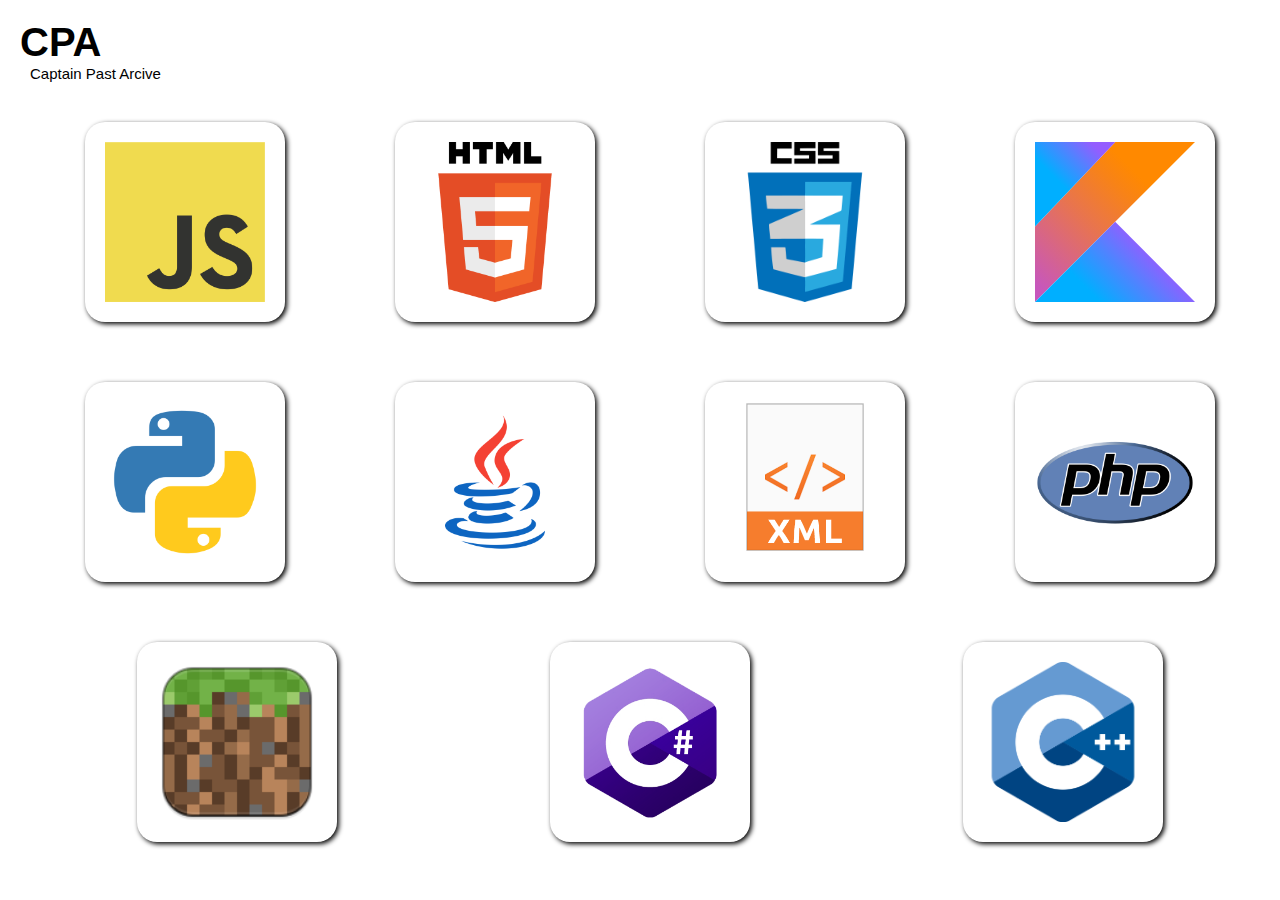
<file: content/home.html>
<!doctype html>
<!--HTML by Captainpast-->
<html lang="de" style="height:100%;">
  <head>
    <meta charset="UTF-8">
    <meta name="viewport" content="width=device-width, initial-scale=1.0">
    <link rel="stylesheet" href="./home.css">
  </head>
  <body>
    <h1 class="title">CPA</h1>
    <p class="subtitle">Captain Past Arcive</p>
    <div class="cardView">
      <div title="JavaScript" class="card" onclick="window.parent.postMessage({func:'loadWindow', params:'js'}, '*')">
        <img src="./../data/icons/js.png" alt="JS">
      </div>
      <div title="HTML" class="card" onclick="window.parent.postMessage({func:'loadWindow', params:'html'}, '*')">
        <img src="./../data/icons/html.png" alt="HTML">
      </div>
      <div title="CSS" class="card" onclick="window.parent.postMessage({func:'loadWindow', params:'css'}, '*')">
        <img src="./../data/icons/css.png" alt="CSS">
      </div>
      <div title="Kotlin" class="card" onclick="window.parent.postMessage({func:'loadWindow', params:'kotlin'}, '*')">
        <img src="./../data/icons/kotlin.svg" alt="Kotlin">
      </div>
      <div title="Python" class="card" onclick="window.parent.postMessage({func:'loadWindow', params:'python'}, '*')">
        <img src="./../data/icons/python.png" alt="Python">
      </div>
      <div title="Java" class="card" onclick="window.parent.postMessage({func:'loadWindow', params:'java'}, '*')">
        <img src="./../data/icons/java.webp" alt="Java">
      </div>
      <div title="XML" class="card" onclick="window.parent.postMessage({func:'loadWindow', params:'xml'}, '*')">
        <img src="./../data/icons/xml.png" alt="XML">
      </div>
      <div title="PHP" class="card" onclick="window.parent.postMessage({func:'loadWindow', params:'php'}, '*')">
        <img src="./../data/icons/php.png" alt="PHP">
      </div>
      <div title="MC function" class="card" onclick="window.parent.postMessage({func:'loadWindow', params:'minecraft'}, '*')">
        <img src="./../data/icons/minecraft.png" alt="Minecraft">
      </div>
      <div title="C#" class="card" onclick="window.parent.postMessage({func:'loadWindow', params:'csh'}, '*')">
        <img src="./../data/icons/csh.png" alt="C#">
      </div>
      <div title="C++" class="card" onclick="window.parent.postMessage({func:'loadWindow', params:'c++'}, '*')">
        <img src="./../data/icons/c++.png" alt="C++">
      </div>
    </div>
    <script>
      window.parent.postMessage({func:"sidebarClose"}, '*')
      window.parent.postMessage({func:"setTitle", params:"Home"}, '*')
    </script>
  </body>
</html>
</file>
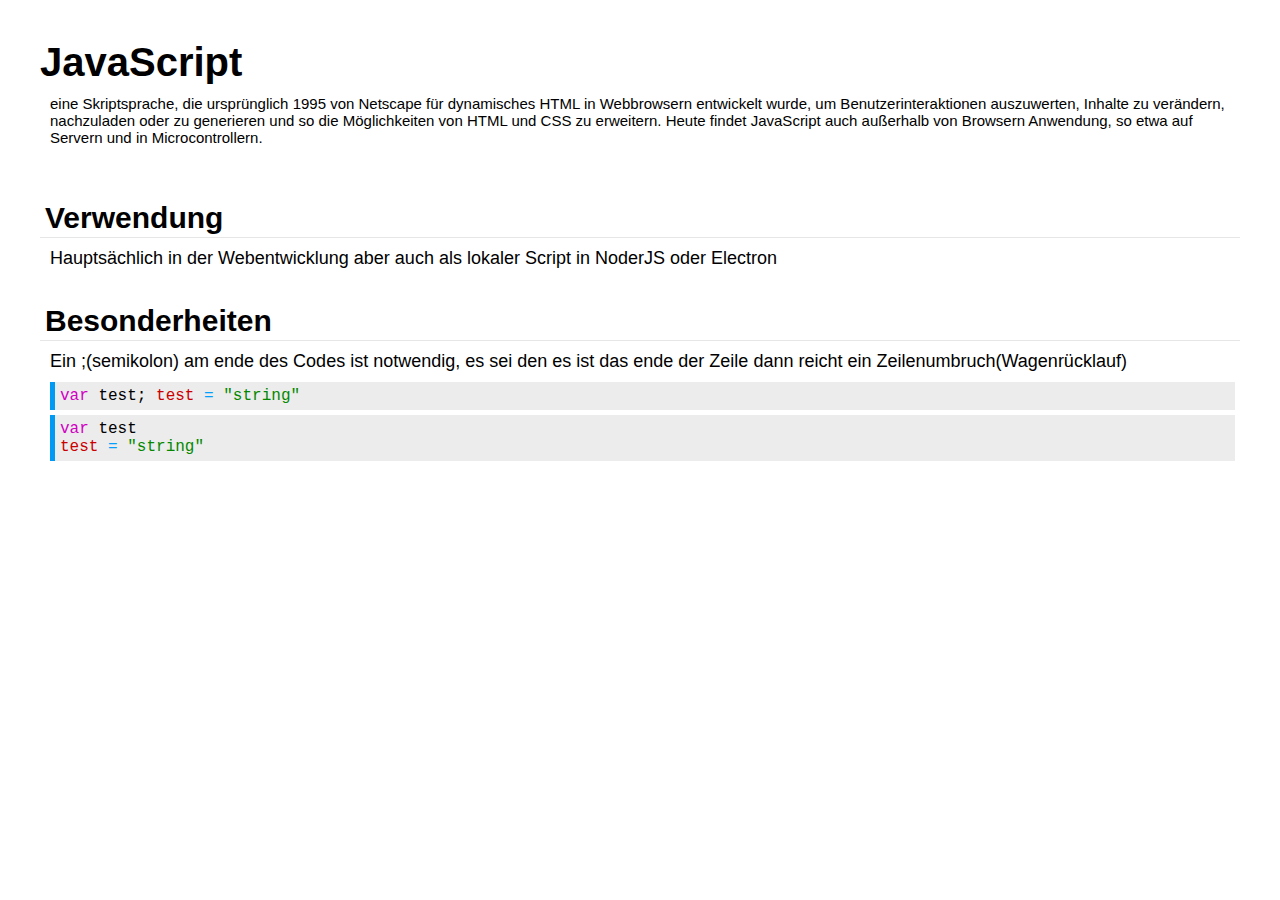
<file: content/js.html>
<!doctype html>
<!--HTML by Captainpast-->
<html lang="de" style="height:100%;">
  <head>
    <meta charset="UTF-8">
    <meta name="viewport" content="width=device-width, initial-scale=1.0">
    <link rel="stylesheet" href="./content.css">
    <script src="./content.js"></script>
    <title>JavaScript</title>
  </head>
  <body>
    <h1 class="title">JavaScript</h1>
    <p class="subtitle">eine Skriptsprache, die ursprünglich 1995 von Netscape für dynamisches HTML in Webbrowsern entwickelt wurde, um Benutzerinteraktionen auszuwerten, Inhalte zu verändern, nachzuladen oder zu generieren und so die Möglichkeiten von HTML und CSS zu erweitern. Heute findet JavaScript auch außerhalb von Browsern Anwendung, so etwa auf Servern und in Microcontrollern.</p>

    <h1>Verwendung</h1>
    <p>Hauptsächlich in der Webentwicklung aber auch als lokaler Script in NoderJS oder Electron</p>

    <h1>Besonderheiten</h1>
    <p>Ein ;(semikolon) am ende des Codes ist notwendig, es sei den es ist das ende der Zeile dann reicht ein Zeilenumbruch(Wagenrücklauf)</p>
    <code><span class="func">var</span> test; <span class="static">test</span> <span class="oper">=</span> <span class="string">"string"</span></code>
    <code>
      <span class="func">var</span> test <br>
       <span class="static">test</span> <span class="oper">=</span> <span class="string">"string"</span>
     </code>
  </body>
</html>
</file>
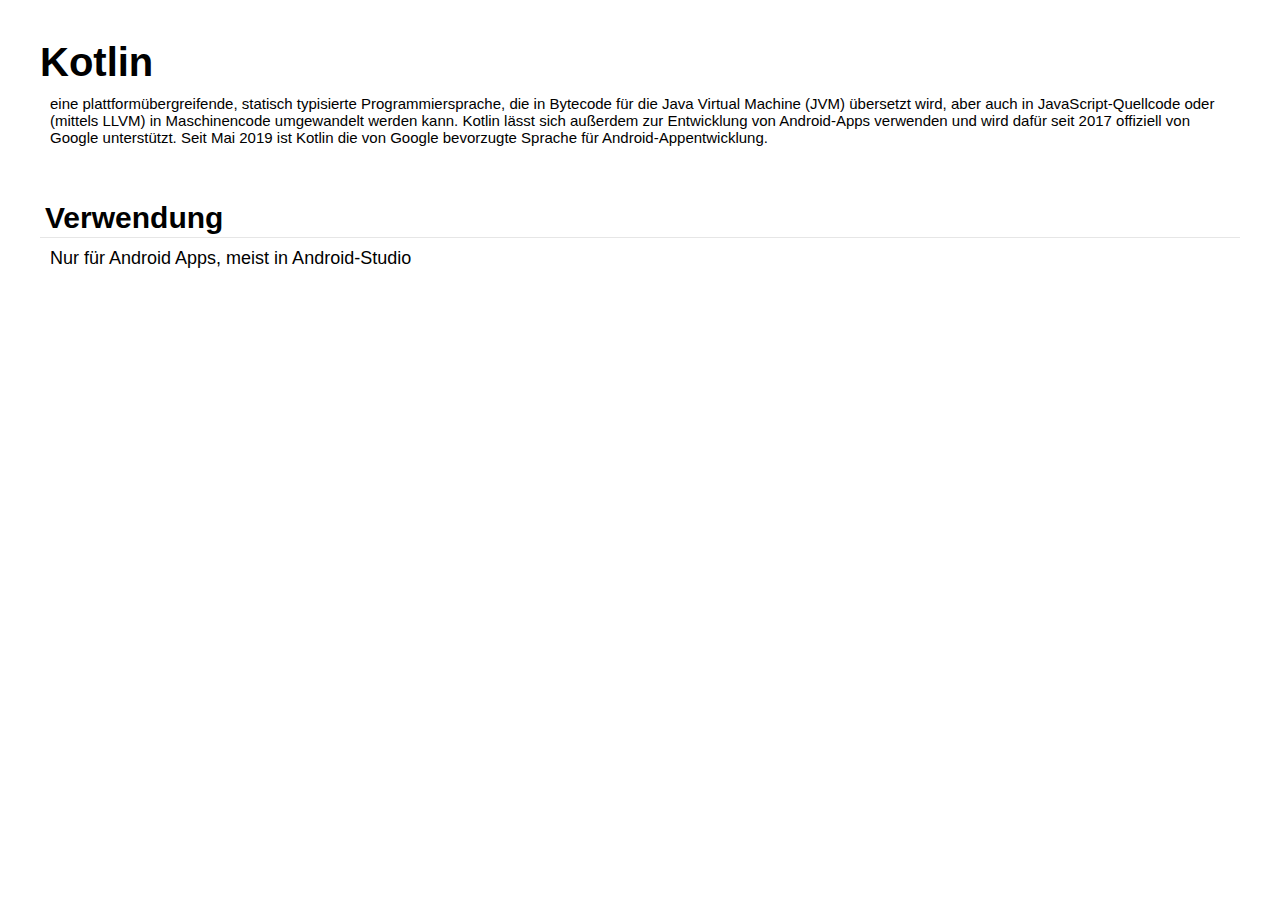
<file: content/kotlin.html>
<!doctype html>
<!--HTML by Captainpast-->
<html lang="de" style="height:100%;">
  <head>
    <meta charset="UTF-8">
    <meta name="viewport" content="width=device-width, initial-scale=1.0">
    <link rel="stylesheet" href="./content.css">
    <script src="./content.js"></script>
    <title>Kotlin</title>
  </head>
  <body>
    <h1 class="title">Kotlin</h1>
    <p class="subtitle">eine plattformübergreifende, statisch typisierte Programmiersprache, die in Bytecode für die Java Virtual Machine (JVM) übersetzt wird, aber auch in JavaScript-Quellcode oder (mittels LLVM) in Maschinencode umgewandelt werden kann. Kotlin lässt sich außerdem zur Entwicklung von Android-Apps verwenden und wird dafür seit 2017 offiziell von Google unterstützt. Seit Mai 2019 ist Kotlin die von Google bevorzugte Sprache für Android-Appentwicklung.</p>

    <h1>Verwendung</h1>
    <p>Nur für Android Apps, meist in Android-Studio</p>
  </body>
</html>
</file>
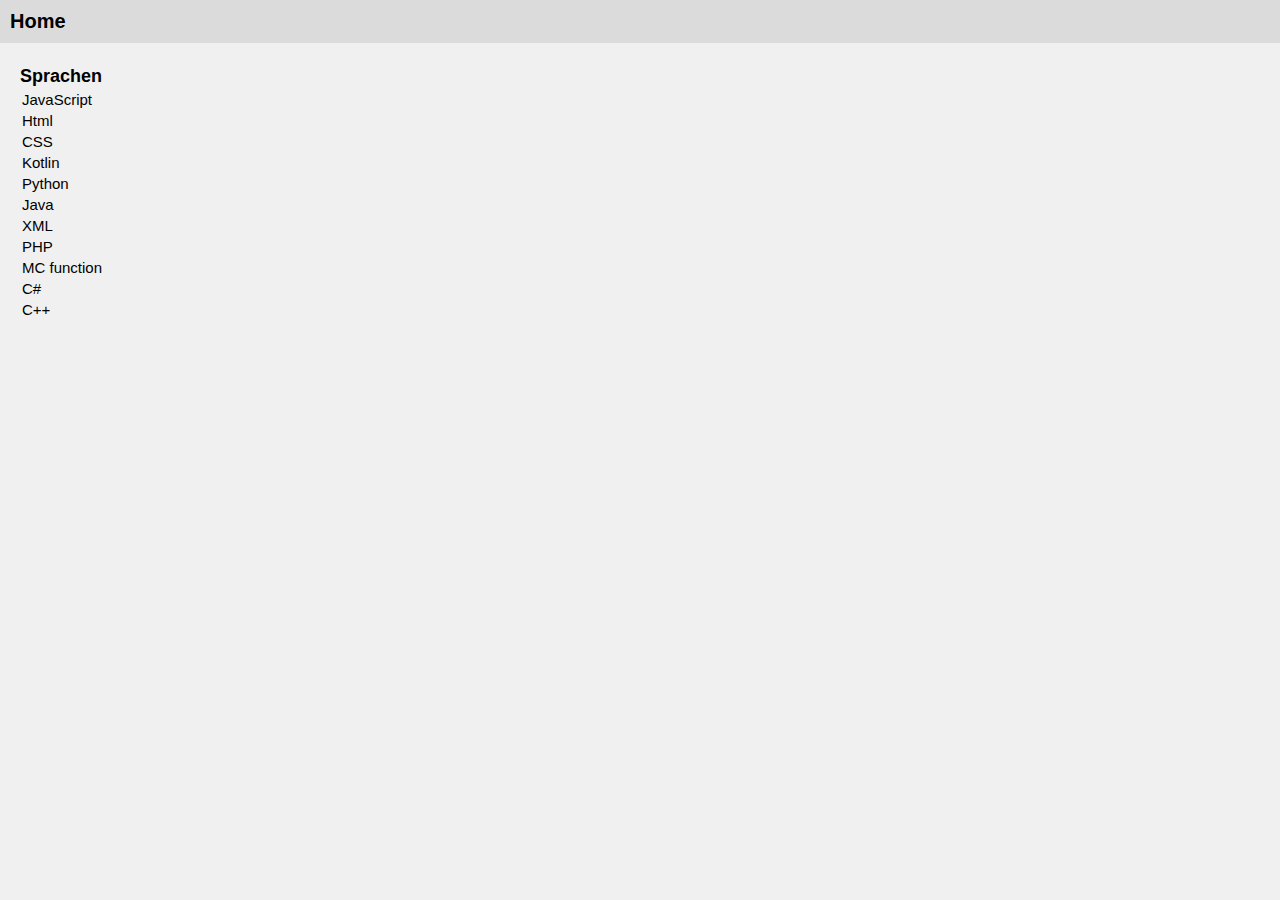
<file: sidebar/home.html>
<!doctype html>
<!--HTML by Captainpast-->
<html lang="de">
  <head>
    <meta charset="UTF-8">
    <meta name="viewport" content="width=device-width, initial-scale=1.0">
    <link rel="stylesheet" href="./sidebar.css">
    <script src="./sidebar.js"></script>
  </head>
  <body>
    <p class="back">Home</p>
    <div class="tabs">
      <h1>Sprachen</h1>
      <p onclick="loadWindow('js')">JavaScript</p>
      <p onclick="loadWindow('html')">Html</p>
      <p onclick="loadWindow('css')">CSS</p>
      <p onclick="loadWindow('kotlin')">Kotlin</p>
      <p onclick="loadWindow('python')">Python</p>
      <p onclick="loadWindow('java')">Java</p>
      <p onclick="loadWindow('xml')">XML</p>
      <p onclick="loadWindow('php')">PHP</p>
      <p onclick="loadWindow('minecraft')">MC function</p>
      <p onclick="loadWindow('csh')">C#</p>
      <p onclick="loadWindow('c++')">C++</p>
    </div>
  </body>
</html>
</file>
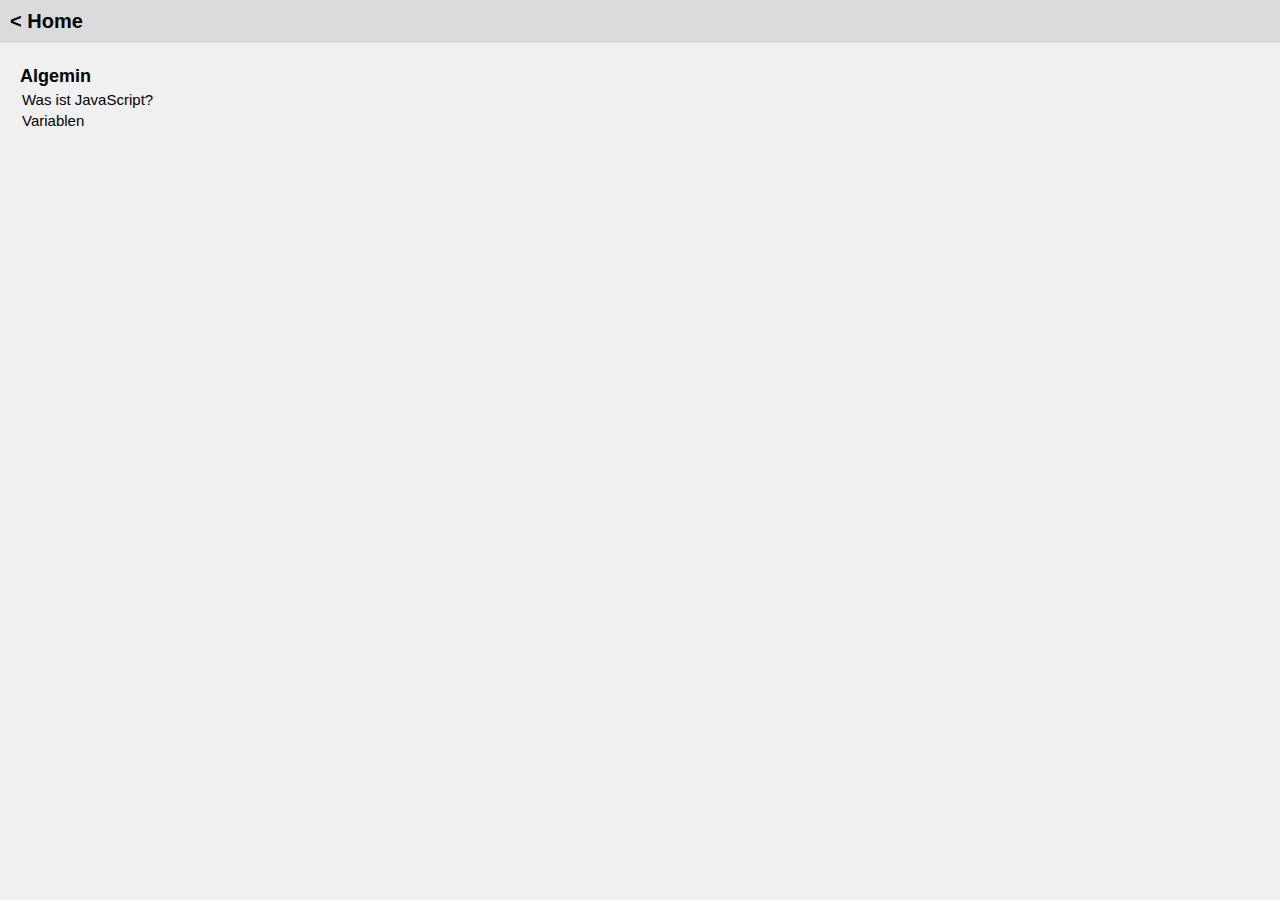
<file: sidebar/js.html>
<!doctype html>
<!--HTML by Captainpast-->
<html lang="de">
  <head>
    <meta charset="UTF-8">
    <meta name="viewport" content="width=device-width, initial-scale=1.0">
    <link rel="stylesheet" href="./sidebar.css">
    <script src="./sidebar.js"></script>
  </head>
  <body>
    <p class="back" onclick="window.parent.postMessage({func:'loadWindow', params:'home'}, '*')">< Home</p>
    <div class="tabs">
      <h1>Algemin</h1>
      <p onclick="loadWindow('js')">Was ist JavaScript?</p>
      <p onclick="loadWindow('js/variablen')">Variablen</p>
    </div>
  </body>
</html>
</file>
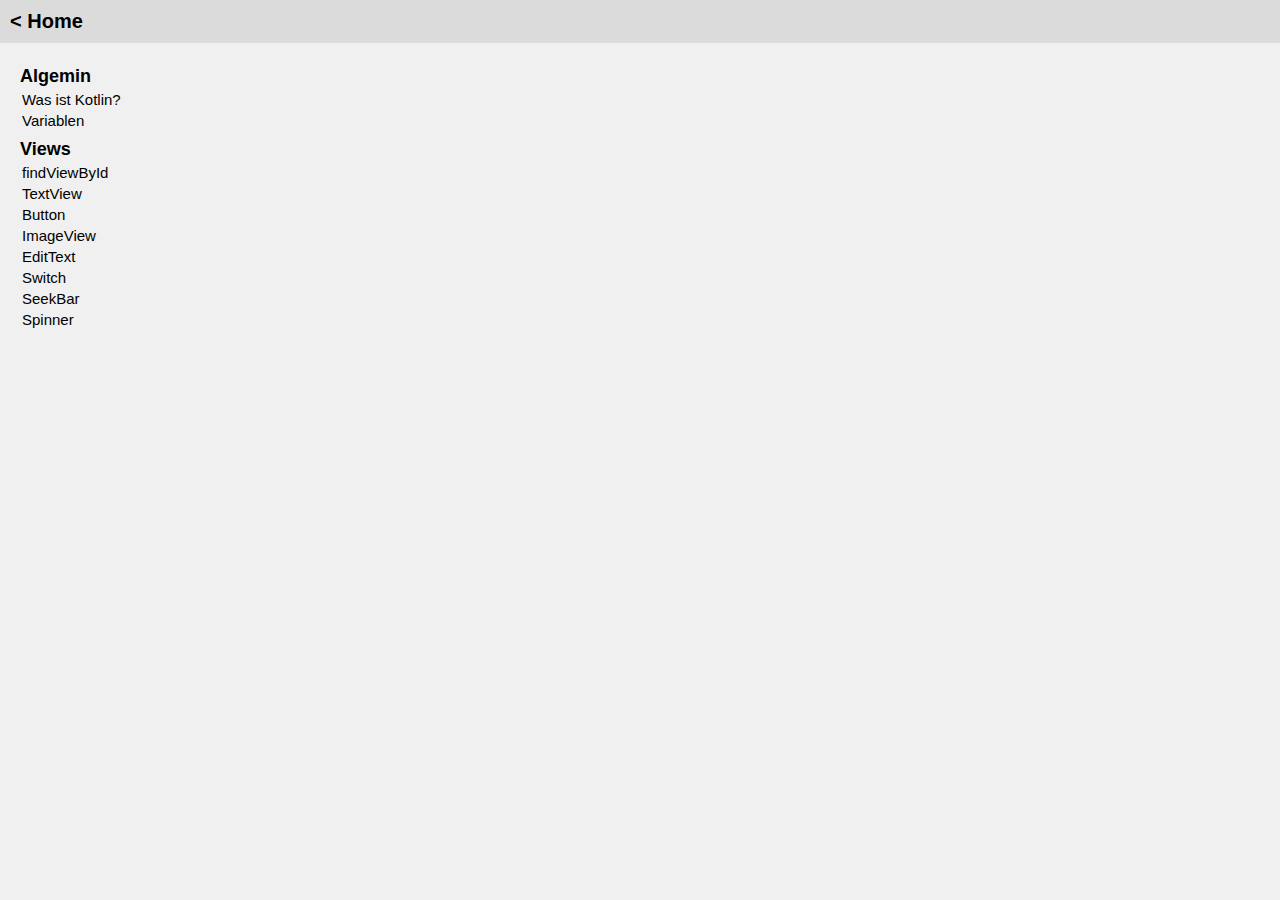
<file: sidebar/kotlin.html>
<!doctype html>
<!--HTML by Captainpast-->
<html lang="de">
  <head>
    <meta charset="UTF-8">
    <meta name="viewport" content="width=device-width, initial-scale=1.0">
    <link rel="stylesheet" href="./sidebar.css">
    <script src="./sidebar.js"></script>
  </head>
  <body>
    <p class="back" onclick="window.parent.postMessage({func:'loadWindow', params:'home'}, '*')">< Home</p>
    <div class="tabs">
      <h1>Algemin</h1>
      <p onclick="loadWindow('kotlin')">Was ist Kotlin?</p>
      <p onclick="loadWindow('kotlin/variablen')">Variablen</p>

      <h1>Views</h1>
      <p onclick="loadWindow('kotlin/findviewbyid')">findViewById</p>
      <p onclick="loadWindow('kotlin/textview')">TextView</p>
      <p onclick="loadWindow('kotlin/button')">Button</p>
      <p onclick="loadWindow('kotlin/imageview')">ImageView</p>
      <p onclick="loadWindow('kotlin/edittext')">EditText</p>
      <p onclick="loadWindow('kotlin/switch')">Switch</p>
      <p onclick="loadWindow('kotlin/seekbar')">SeekBar</p>
      <p onclick="loadWindow('kotlin/spinner')">Spinner</p>

    </div>
  </body>
</html>
</file>
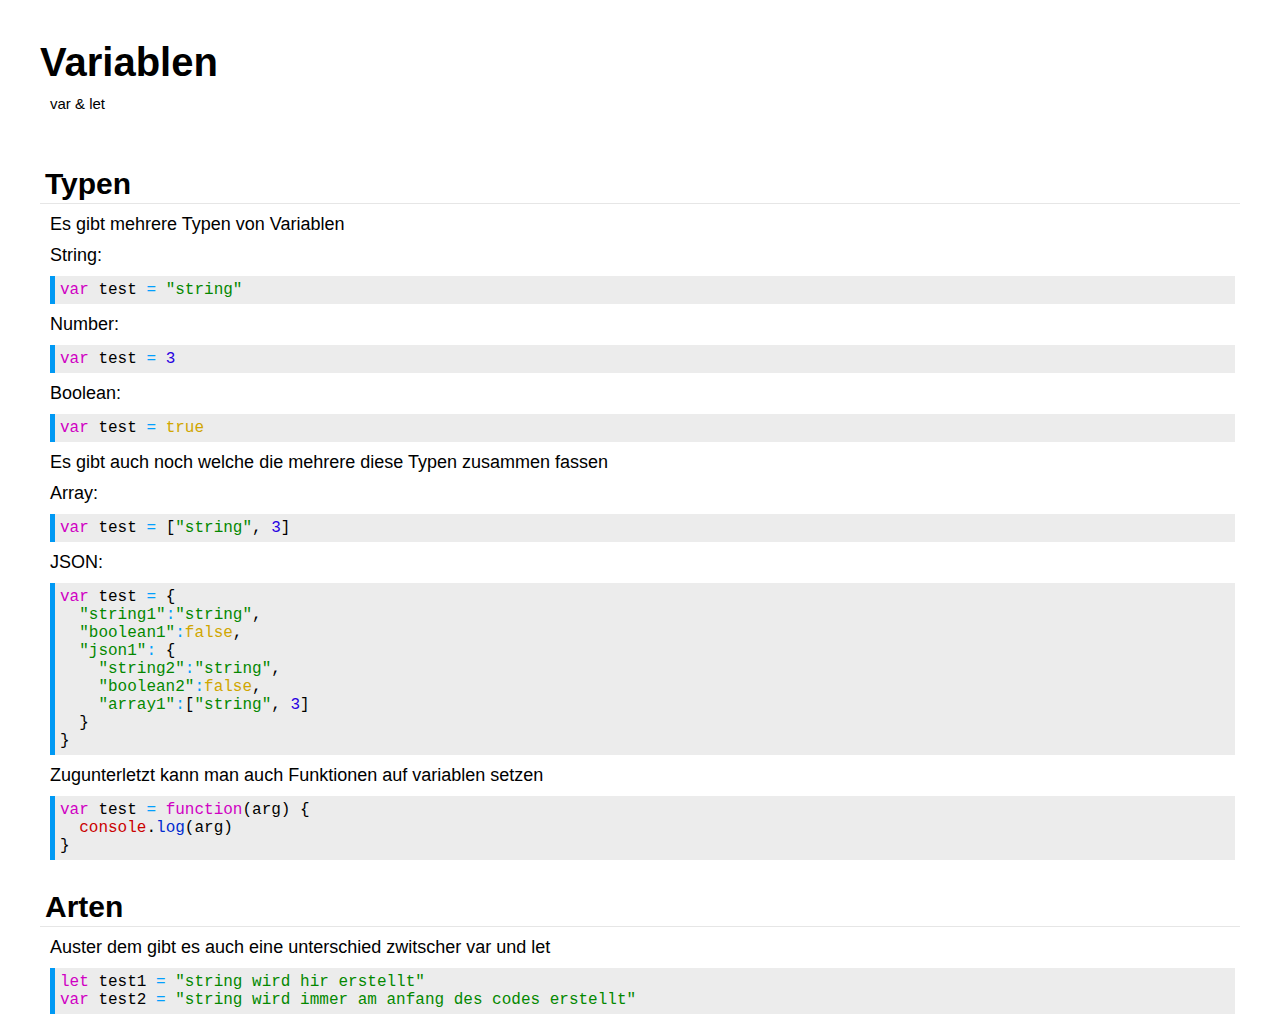
<file: content/js/variablen.html>
<!doctype html>
<!--HTML by Captainpast-->
<html lang="de" style="height:100%;">
  <head>
    <meta charset="UTF-8">
    <meta name="viewport" content="width=device-width, initial-scale=1.0">
    <link rel="stylesheet" href="./../content.css">
    <script src="./../content.js"></script>
    <title>JavaScript/Variablen</title>
  </head>
  <body>
    <h1 class="title">Variablen</h1>
    <p class="subtitle">var & let</p>

    <h1>Typen</h1>
    <p>Es gibt mehrere Typen von Variablen</p>
    <p>String:</p>
    <code><span class="func">var</span> test <span class="oper">=</span> <span class="string">"string"</span></code>
    <p>Number:</p>
    <code><span class="func">var</span> test <span class="oper">=</span> <span class="int">3</span></code>
    <p>Boolean:</p>
    <code><span class="func">var</span> test <span class="oper">=</span> <span class="boolean">true</span></code>
    <p>Es gibt auch noch welche die mehrere diese Typen zusammen fassen</p>
    <p>Array:</p>
    <code><span class="func">var</span> test <span class="oper">=</span> [<span class="string">"string"</span>, <span class="int">3</span>]</code>
    <p>JSON:</p>
    <code>
      <span class="func">var</span> test <span class="oper">=</span> {<br>
      &nbsp;&nbsp;<span class="string">"string1"</span><span class="oper">:</span><span class="string">"string"</span>,<br>
      &nbsp;&nbsp;<span class="string">"boolean1"</span><span class="oper">:</span><span class="boolean">false</span>,<br>
      &nbsp;&nbsp;<span class="string">"json1"</span><span class="oper">:</span> {<br>
      &nbsp;&nbsp;&nbsp;&nbsp;<span class="string">"string2"</span><span class="oper">:</span><span class="string">"string"</span>,<br>
      &nbsp;&nbsp;&nbsp;&nbsp;<span class="string">"boolean2"</span><span class="oper">:</span><span class="boolean">false</span>,<br>
      &nbsp;&nbsp;&nbsp;&nbsp;<span class="string">"array1"</span><span class="oper">:</span>[<span class="string">"string"</span>, <span class="int">3</span>]<br>
      &nbsp;&nbsp;}<br>
    }
    </code>
    <p>Zugunterletzt kann man auch Funktionen auf variablen setzen</p>
    <code>
      <span class="func">var</span> test <span class="oper">=</span> <span class="func">function</span>(arg) {<br>
        &nbsp;&nbsp;<span class="static">console</span>.<span class="runfunc">log</span>(arg) <br>
      }
    </code>

    <h1>Arten</h1>
    <p>Auster dem gibt es auch eine unterschied zwitscher var und let</p>
    <code>
      <span class="func">let</span> test1 <span class="oper">=</span> <span class="string">"string wird hir erstellt"</span><br>
      <span class="func">var</span> test2 <span class="oper">=</span> <span class="string">"string wird immer am anfang des codes erstellt"</span>
    </code>

  </body>
</html>
</file>
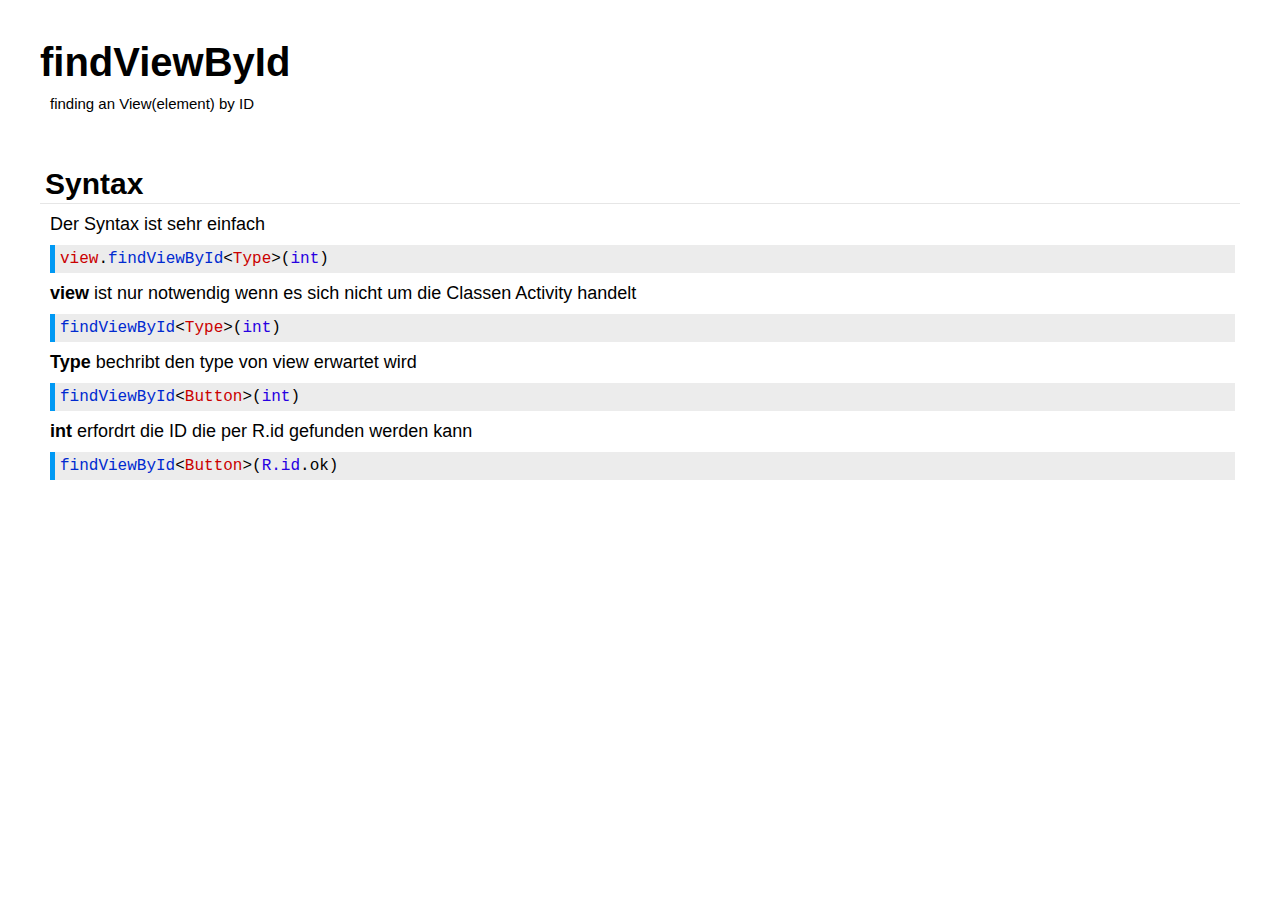
<file: content/kotlin/findviewbyid.html>
<!doctype html>
<!--HTML by Captainpast-->
<html lang="de" style="height:100%;">
  <head>
    <meta charset="UTF-8">
    <meta name="viewport" content="width=device-width, initial-scale=1.0">
    <link rel="stylesheet" href="./../content.css">
    <script src="./../content.js"></script>
    <title>Kotlin/findViewById</title>
  </head>
  <body>
    <h1 class="title">findViewById</h1>
    <p class="subtitle">finding an View(element) by ID</p>

    <h1>Syntax</h1>
    <p>Der Syntax ist sehr einfach</p>
    <code><span class="static">view</span>.<span class="runfunc">findViewById</span>&#60;<span class="static">Type</span>&#62;(<span class="int">int</span>)</code>
    <p><b>view</b> ist nur notwendig wenn es sich nicht um die Classen Activity handelt</p>
    <code><span class="runfunc">findViewById</span>&#60;<span class="static">Type</span>&#62;(<span class="int">int</span>)</code>
    <p><b>Type</b> bechribt den type von view erwartet wird</p>
    <code><span class="runfunc">findViewById</span>&#60;<span class="static">Button</span>&#62;(<span class="int">int</span>)</code>
    <p><b>int</b> erfordrt die ID die per R.id gefunden werden kann</p>
    <code><span class="runfunc">findViewById</span>&#60;<span class="static">Button</span>&#62;(<span class="int">R.id</span>.ok)</code>

  </body>
</html>
</file>
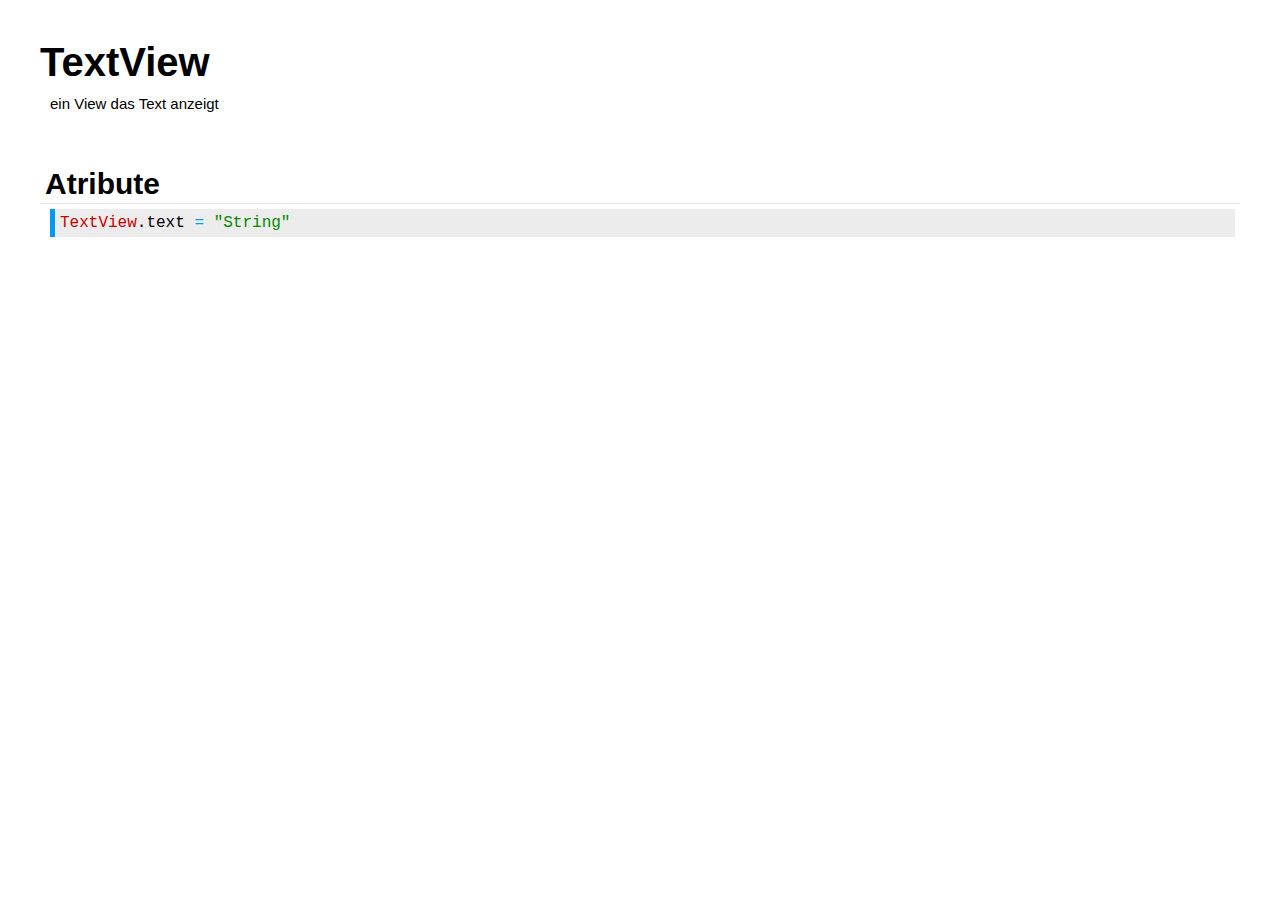
<file: content/kotlin/textview.html>
<!doctype html>
<!--HTML by Captainpast-->
<html lang="de" style="height:100%;">
  <head>
    <meta charset="UTF-8">
    <meta name="viewport" content="width=device-width, initial-scale=1.0">
    <link rel="stylesheet" href="./../content.css">
    <script src="./../content.js"></script>
    <title>Kotlin/TextView</title>
  </head>
  <body>
    <h1 class="title">TextView</h1>
    <p class="subtitle">ein View das Text anzeigt</p>

    <h1>Atribute</h1>
    <code><span class="static">TextView</span>.text <span class="oper">=</span> <span class="string">"String"</span></code>

  </body>
</html>
</file>
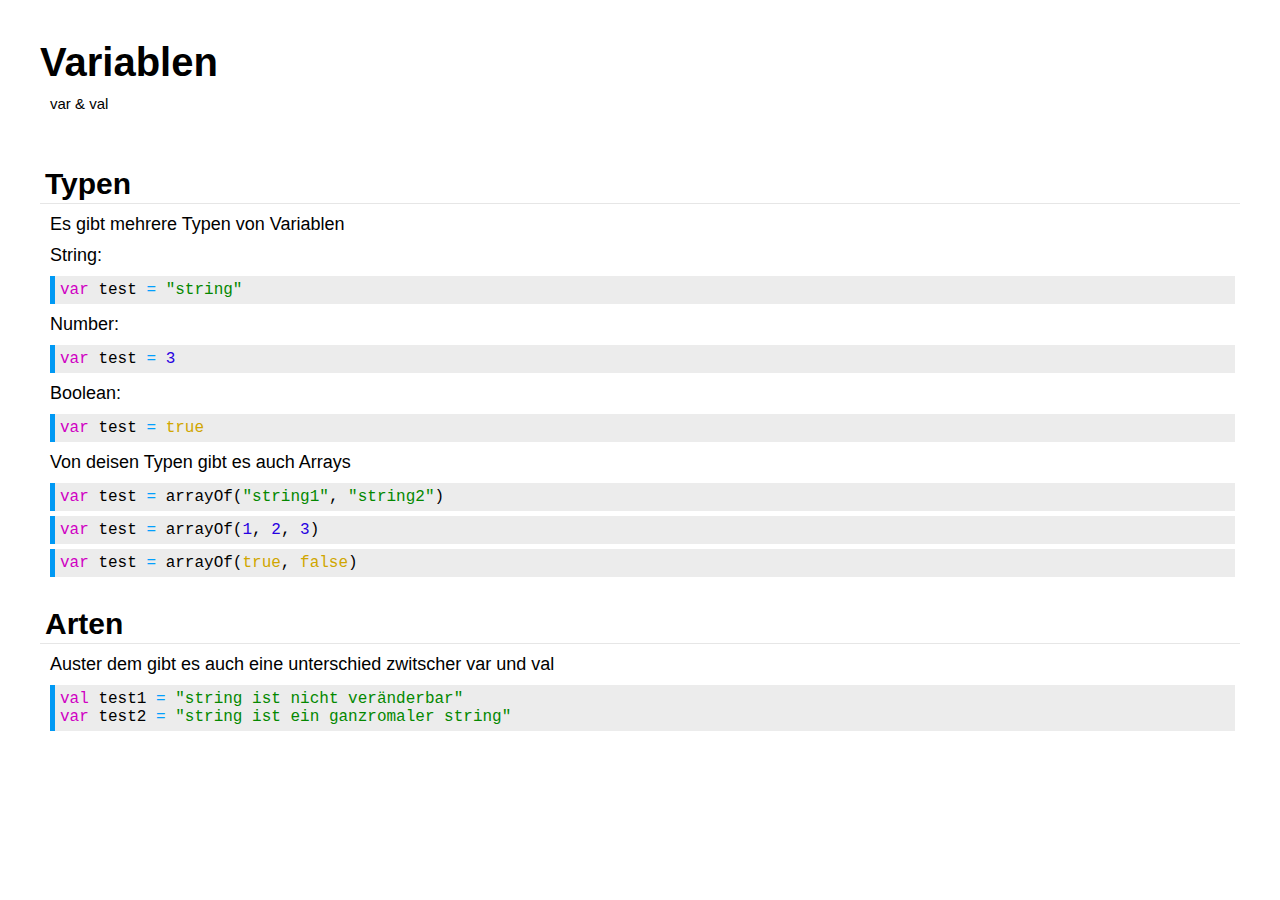
<file: content/kotlin/variablen.html>
<!doctype html>
<!--HTML by Captainpast-->
<html lang="de" style="height:100%;">
  <head>
    <meta charset="UTF-8">
    <meta name="viewport" content="width=device-width, initial-scale=1.0">
    <link rel="stylesheet" href="./../content.css">
    <script src="./../content.js"></script>
    <title>Kotlin/Variablen</title>
  </head>
  <body>
    <h1 class="title">Variablen</h1>
    <p class="subtitle">var & val</p>

    <h1>Typen</h1>
    <p>Es gibt mehrere Typen von Variablen</p>
    <p>String:</p>
    <code><span class="func">var</span> test <span class="oper">=</span> <span class="string">"string"</span></code>
    <p>Number:</p>
    <code><span class="func">var</span> test <span class="oper">=</span> <span class="int">3</span></code>
    <p>Boolean:</p>
    <code><span class="func">var</span> test <span class="oper">=</span> <span class="boolean">true</span></code>
    <p>Von deisen Typen gibt es auch Arrays</p>
    <code><span class="func">var</span> test <span class="oper">=</span> arrayOf(<span class="string">"string1"</span>, <span class="string">"string2"</span>)</code>
    <code><span class="func">var</span> test <span class="oper">=</span> arrayOf(<span class="int">1</span>, <span class="int">2</span>, <span class="int">3</span>)</code>
    <code><span class="func">var</span> test <span class="oper">=</span> arrayOf(<span class="boolean">true</span>, <span class="boolean">false</span>)</code>

    <h1>Arten</h1>
    <p>Auster dem gibt es auch eine unterschied zwitscher var und val</p>
    <code>
      <span class="func">val</span> test1 <span class="oper">=</span> <span class="string">"string ist nicht veränderbar"</span><br>
      <span class="func">var</span> test2 <span class="oper">=</span> <span class="string">"string ist ein ganzromaler string"</span>
    </code>

  </body>
</html>
</file>
<file: content/home.css>
/*CSS by Captinpast*/

html {
  height: 100%;
  width: 100%;
}
body {
  height: auto;
  width: calc(100% - 40px);
  margin: 20px;
}

p,h1,h2,h3,h4,h5,a,li,button,span,th,td,th,div {
  font-family: Arial, Helvetica, sans-serif;
  color: #000000;
  margin: 0;
}

.title {
  font-size: 40px;
}

.subtitle {
  font-size: 15px;
  padding-left: 10px;
}

.cardView {
  width: 100%;
  height: 100%;
  padding: 10px;
  display: flex;
  flex-direction: row;
  flex-wrap: wrap;
  justify-content: space-around;
}

.cardView .card {
  width: 160px;
  height: 160px;
  padding: 20px;
  margin: 30px;
  border-radius: 20px;
  box-shadow: 2px 2px 5px #000000;
  cursor: pointer;
}

.cardView .card img {
  width: 160px;
  height: 160px;
}

@media only screen and (max-width: 600px) {
  .cardView .card {
    width: 100px;
    height: 100px;
    padding: 10px;
    margin: 20px;
    border-radius: 15px;
  }

  .cardView .card img {
    width: 100px;
    height: 100px;
  }
}
</file>
<file: content/content.css>
/*CSS by Captinpast*/

html {
  height: 100%;
  width: 100%;
}
body {
  height: auto;
  width: calc(100% - 80px);
  margin: 40px;
  margin-bottom: 80px;
}

@media only screen and (max-width: 500px) {
  body {
    height: auto;
    width: calc(100% - 40px);
    margin: 20px;
    margin-bottom: 40px;
  }
}

p,h1,h2,h3,h4,h5,a,li,button,span,th,td,th,div {
  font-family: Arial, Helvetica, sans-serif;
  color: #000000;
  margin: 0;
}

h1.title {
  font-size: 40px;
  font-weight: bold;
  padding: 0;
  border: none
}

p.subtitle {
  font-size: 15px;
  padding-left: 10px;
  margin-bottom: 50px;
}

h1 {
  padding-left: 5px;
  padding-bottom: 2px;
  margin-bottom: 5px;
  margin-top: 30px;
  font-size: 30px;
  font-weight: bold;
  border-bottom: 1px #e6e6e6 solid;
}

p {
  font-size: 18px;
  padding: 5px;
  padding-left: 10px;
}

code {
  font-size: 16px;
  font-family:Courier New;
  padding: 5px;
  margin: 5px;
  margin-left: 10px;
  border-left: 5px #0099f4 solid;
  display: block;
  background: #ececec;
  color: #000000;
}
code span {
  font-size: 16px;
  font-family: Courier New;
}
code span.func {color: #d000c3}
code span.runfunc {color: #002ad0}
code span.oper {color: #029ffd}
code span.string {color: #048800}
code span.int {color: #2700e1}
code span.boolean {color: #d0a600}
code span.static {color: #ca0000}
code span.comment {color: #ca0000}
</file>
<file: sidebar/sidebar.css>
/*CSS by Captinpast*/

html, body {
  height: 100%;
  width: 100%;
  margin: 0;
  background: #f0f0f0;
}

p,h1,h2,h3,h4,h5,a,li,button,span,th,td,th,div {
  font-family: Arial, Helvetica, sans-serif;
  color: #000000;
  margin: 0;
}

p.back {
  padding: 10px;
  font-size: 20px;
  font-weight: bold;
  background: #dbdbdb;
  cursor: pointer;
}

div.tabs {
  padding: 15px;
  padding-left: 20px;
}

div.tabs h1 {
  padding-top: 8px;
  padding-bottom: 2px;
  font-size: 18px;
  font-weight: bold;
}

div.tabs p {
  padding: 2px;
  font-size: 15px;
  font-weight: normal;
  cursor: pointer;
  transition: color .5s;
}

div.tabs p:hover {
  color: #3c002d
}
</file>
